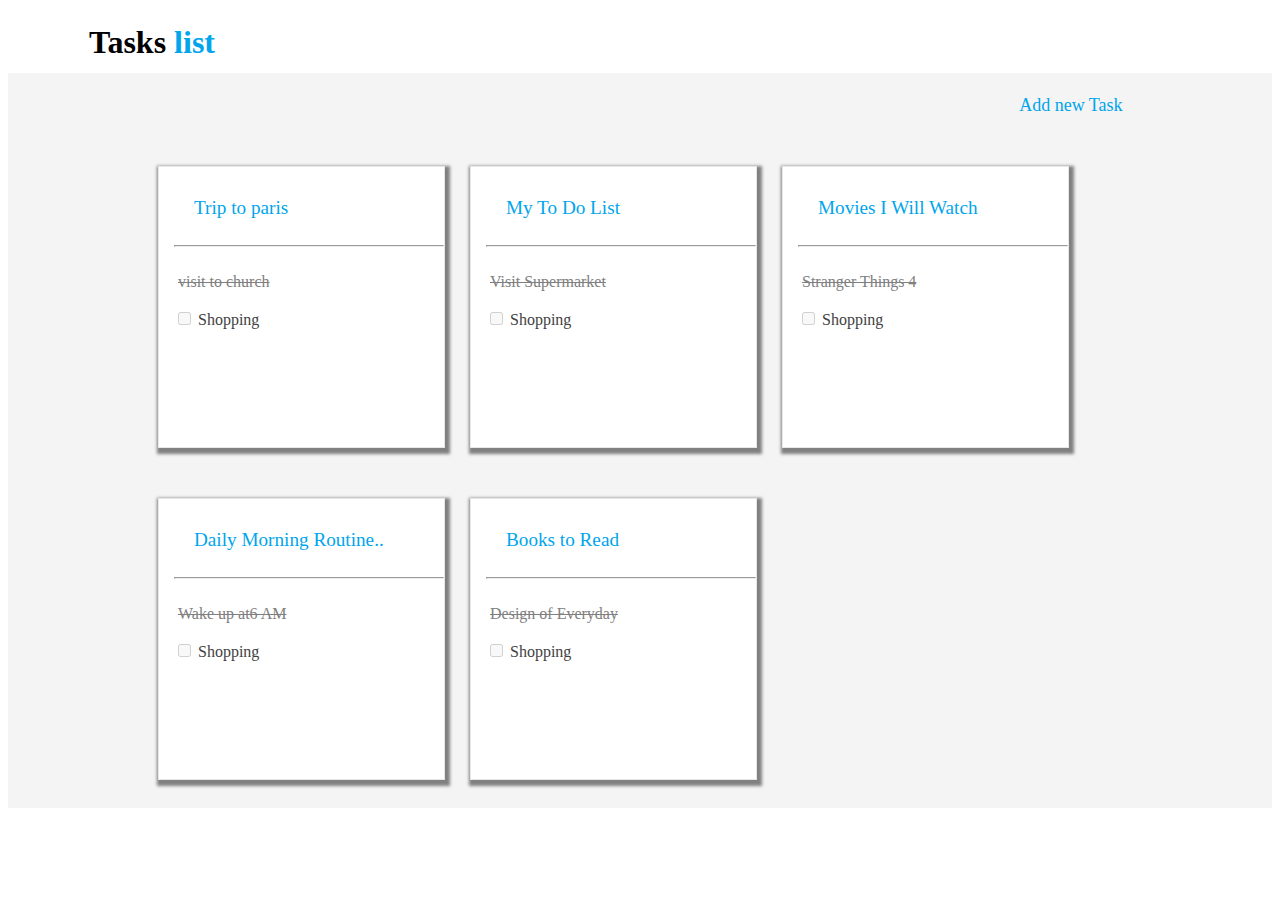
<file: index.html>
<!DOCTYPE html>
<html lang="en">
<head>
    <meta charset="UTF-8">
    <meta http-equiv="X-UA-Compatible" content="IE=edge">
    <meta name="viewport" content="width=device-width, initial-scale=1.0">
    <title>To do page</title>
    <link rel="stylesheet" href="style.css">
    <link rel="stylesheet" href="https://cdnjs.cloudflare.com/ajax/libs/font-awesome/6.2.0/css/all.min.css" integrity="sha512-xh6O/CkQoPOWDdYTDqeRdPCVd1SpvCA9XXcUnZS2FmJNp1coAFzvtCN9BmamE+4aHK8yyUHUSCcJHgXloTyT2A==" crossorigin="anonymous" referrerpolicy="no-referrer" />
    
</head>
<body>
    <div class="parent1">
        <div class="task"> Tasks <span class="list">list</span></div>
        <div class="new">
    
            <a href="page2.html" target="_self" class="navbar">
                <i class="fa-solid fa-circle-plus logo"></i>
                <span style="color: #00A5EC;">Add new Task</span>
        </div>
        </a>
        <div class="parent2">
            <div class="paris">
                <a href="page2.html" target="_top" class="navbar">
                    <span class="head">Trip to paris</span><br><br>
                </a>
                <hr class="line">
                </a>
                <br>
                <i class="fa-solid fa-square-check logo2"></i>
                <span class="visit">visit to church</span><br><br>
                <input class="check" type="checkbox" value="shopping" disabled>
                <label for="Shopping" class="activity">Shopping</label>
            </div>
            <div class="paris">
    
                <span class="head">My To Do List</span><br><br>
    
                <hr class="line">
                <br>
                <i class="fa-solid fa-square-check logo2"></i>
                <span class="visit">Visit Supermarket</span><br><br>
    
                <input class="check" type="checkbox" value="shopping" disabled>
                <label for="Shopping" class="activity">Shopping</label>
    
            </div>
            <div class="paris">
    
                <span class="head">Movies I Will Watch</span><br><br>
    
                <hr class="line">
                <br>
                <i class="fa-solid fa-square-check logo2"></i>
                <span class="visit">Stranger Things 4</span><br><br>
    
                <input class="check" type="checkbox" value="shopping" disabled>
                <label for="Shopping" class="activity">Shopping</label>
    
            </div>
    
    
        </div>
        <div class="parent2">
            <div class="paris">
                <!-- <a href="page2.html" target="_top" class="navbar"> -->
                <span class="head">Daily Morning Routine..</span><br><br>
                <!-- </a> -->
                <hr class="line">
                <br>
                <i class="fa-solid fa-square-check logo2"></i>
                <span class="visit">Wake up at6 AM</span><br><br>
                <!-- <a href="page2.html" target="_top" class="navbar"> -->
                <input class="check" type="checkbox" value="shopping" disabled>
                <label for="Shopping" class="activity">Shopping</label>
                <!-- </a> -->
            </div>
            <div class="paris">
                <!-- <a href="page2.html" target="_top" class="navbar"> -->
                <span class="head">Books to Read</span><br><br>
                <!-- </a> -->
                <hr class="line">
                <br>
                <i class="fa-solid fa-square-check logo2"></i>
                <span class="visit">Design of Everyday</span><br><br>
                <!-- <a href="page2.html" target="_top" class="navbar"> -->
                <input class="check" type="checkbox" value="shopping" disabled>
                <label for="Shopping" class="activity">Shopping</label>
                <!-- </a -->
            </div>
           
        </div>
    </div>
    
    
       
    
   
</body>
</html>
</file>
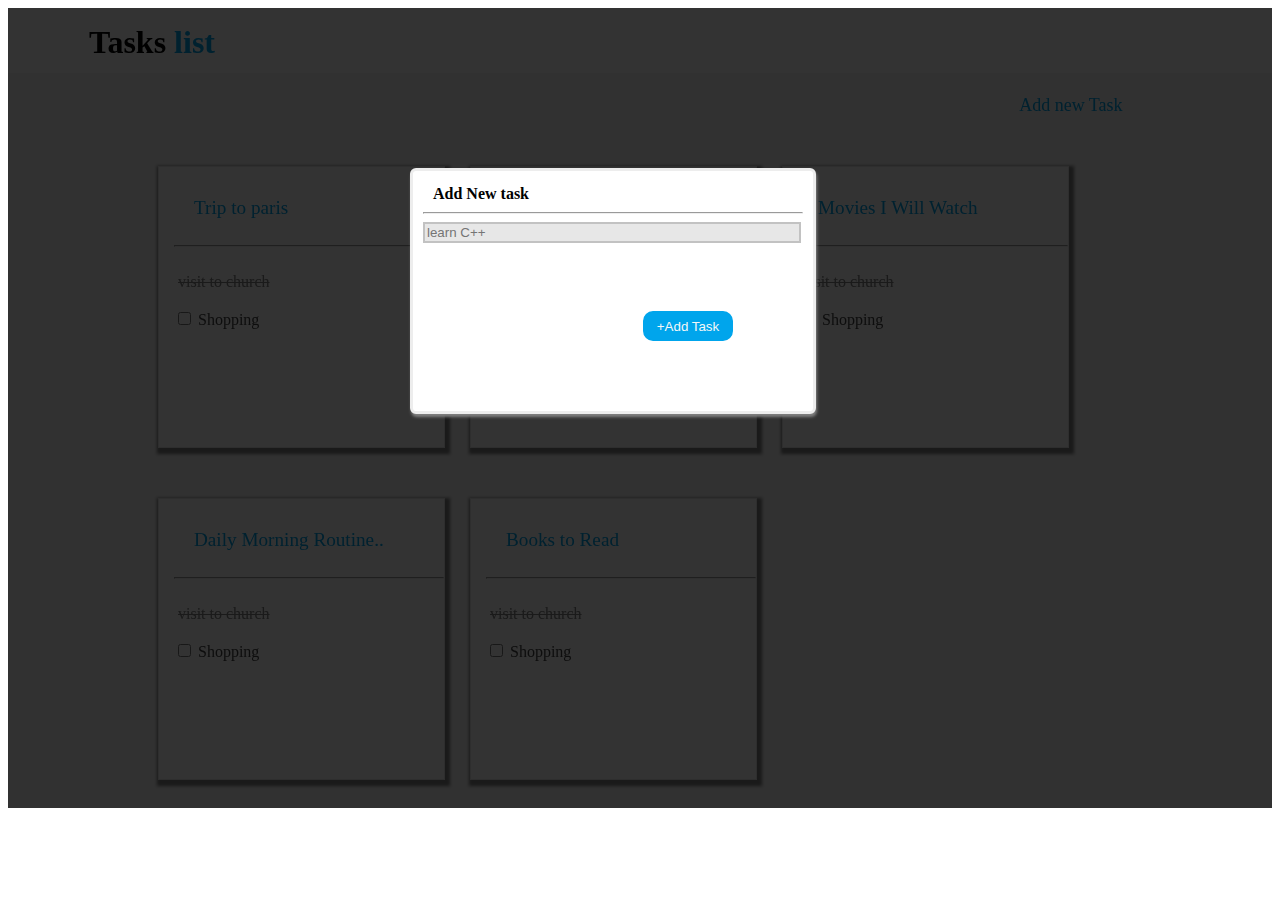
<file: page2.html>
<!DOCTYPE html>
<html lang="en">
<head>
    <meta charset="UTF-8">
    <meta http-equiv="X-UA-Compatible" content="IE=edge">
    <meta name="viewport" content="width=device-width, initial-scale=1.0">
    <title>page2</title>
    <link rel="stylesheet" href="style.css">
    <link rel="stylesheet" href="https://cdnjs.cloudflare.com/ajax/libs/font-awesome/6.2.0/css/all.min.css" integrity="sha512-xh6O/CkQoPOWDdYTDqeRdPCVd1SpvCA9XXcUnZS2FmJNp1coAFzvtCN9BmamE+4aHK8yyUHUSCcJHgXloTyT2A==" crossorigin="anonymous" referrerpolicy="no-referrer" />

    <style>
        #blurr{filter: brightness(20%); }
    </style>
</head>
<body>
    <div id="blurr"> 
    <a href="page3.html" target="_top" class="navbar">
          

        
    <div class="parent1">
        <div class="task"> Tasks <span class="list">list</span></div>
        <div class="new">
            
            
    <i class="fa-solid fa-circle-plus logo"></i>
            
            Add new Task</div>
        
        <div class="parent2">
            <div class="paris">
               
            <span class="head">Trip to paris</span><br><br>
        
            <hr class="line">
        
            <br>
            <i class="fa-solid fa-square-check logo2"></i>
            <span class="visit">visit to church</span><br><br>
           
            <input class="check" type="checkbox" value="shopping">
            <label for="Shopping" class="activity">Shopping</label>
            
        </div>
        <div class="paris">
           
            <span class="head">My To Do List</span><br><br>
            
            <hr class="line">
            <br>
            <i class="fa-solid fa-square-check logo2"></i>
            <span class="visit">visit to church</span><br><br>
            
            <input class="check" type="checkbox" value="shopping">
            <label for="Shopping" class="activity">Shopping</label>
        
        </div>
        <div class="paris">
            
            <span class="head">Movies I Will Watch</span><br><br>
            
            <hr class="line">
            <br>
            <i class="fa-solid fa-square-check logo2"></i>
            <span class="visit">visit to church</span><br><br>
            
            <input class="check" type="checkbox" value="shopping">
            <label for="Shopping" class="activity">Shopping</label>
        
        </div>
        
        
    </div>
    <div class="parent2">
        <div class="paris">
        
            <span class="head">Daily Morning Routine..</span><br><br>
       
            <hr class="line">
            <br>
            <i class="fa-solid fa-square-check logo2"></i>
            <span class="visit">visit to church</span><br><br>
            
            <input class="check" type="checkbox" value="shopping">
            <label for="Shopping" class="activity">Shopping</label>
        
        </div>
        <div class="paris">
            
            <span class="head">Books to Read</span><br><br>
        
            <hr class="line">
            <br>
            <i class="fa-solid fa-square-check logo2"></i>
            <span class="visit">visit to church</span><br><br>
           
            <input class="check" type="checkbox" value="shopping">
            <label for="Shopping" class="activity">Shopping</label>
       
        </div>
       

    </div>
</div>
    <div>
        </div>
        </div>
    </a>
    
 
                                      <!-- page 2  -->
        
          <div class="filter">
    
            <a href="page3.html" target="_self" class="navbar">

            <div class="page">
                <div class="new2">
                    <span class="s1">
                        Add New task
                        
                        <a href="index.html"> <span><i class="fa-solid fa-xmark cross"> </a></i></span>
                    </span>
                    <br>
                    <a href="page3.html" target="_self" class="navbar">
                    <hr class="line">
                    <input type="text" placeholder="learn C++" id="Add Form" class="t" disabled>
                
                    <br><br>
                    <input type="submit" value="+Add Task" class="b" />
    
                </a>
    
                </div>
            </div>
        
    
</body>
</html>
</file>
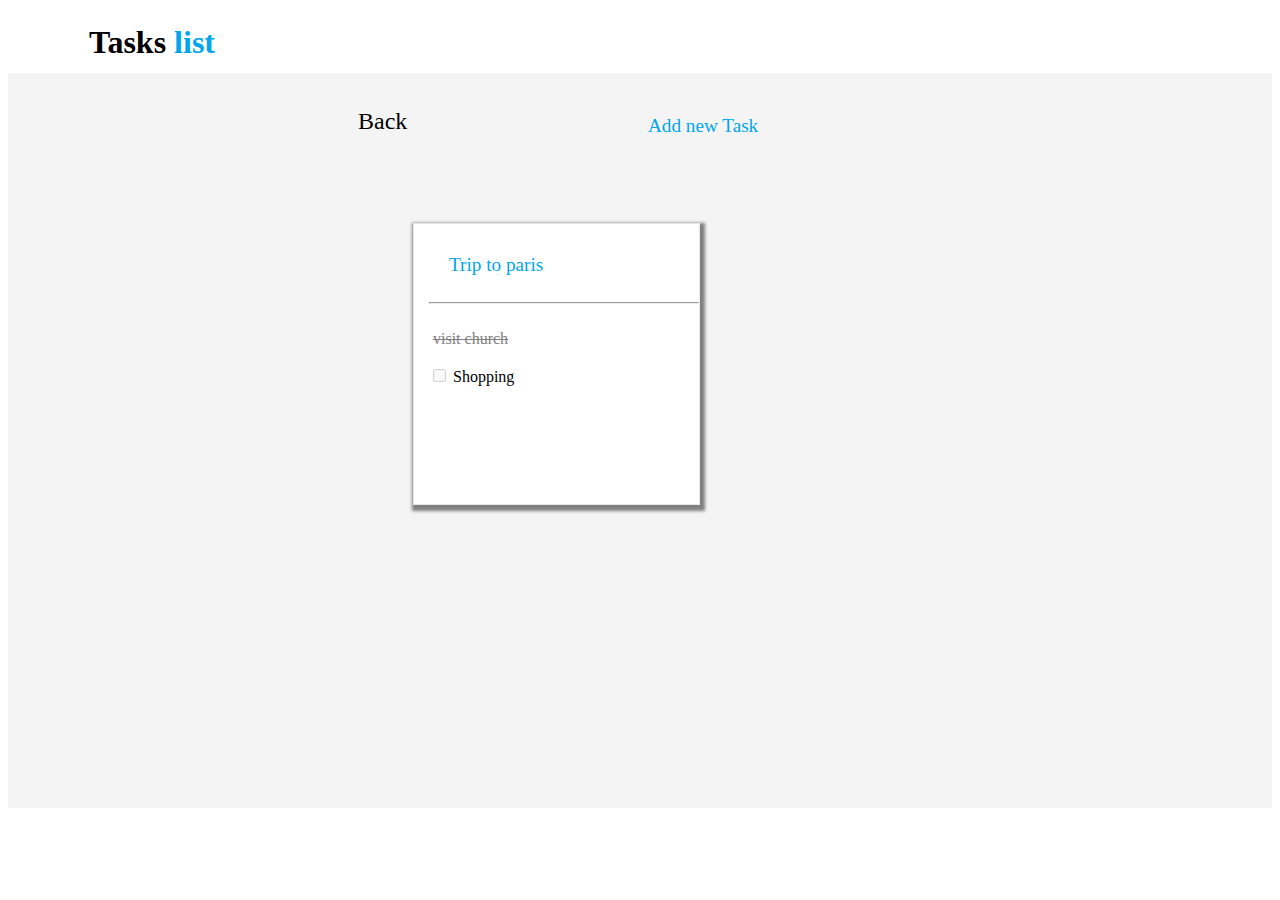
<file: page3.html>
<!DOCTYPE html>
<html lang="en">
<head>
    <meta charset="UTF-8">
    <meta http-equiv="X-UA-Compatible" content="IE=edge">
    <meta name="viewport" content="width=device-width, initial-scale=1.0">
    <title>Page3</title>
    <link rel="stylesheet" href="style.css">
    <link rel="stylesheet" href="https://cdnjs.cloudflare.com/ajax/libs/font-awesome/6.2.0/css/all.min.css" integrity="sha512-xh6O/CkQoPOWDdYTDqeRdPCVd1SpvCA9XXcUnZS2FmJNp1coAFzvtCN9BmamE+4aHK8yyUHUSCcJHgXloTyT2A==" crossorigin="anonymous" referrerpolicy="no-referrer" />
</head>
<body>

    <div class="parent1">
        <div class="task"> Tasks <span class="list">list</span></div> 

        <a href="page4.html" target="_top" class="navbar">

        <div class="new3">
            <!-- plus logo -->
                  <i class="fa-solid fa-circle-plus logo3">  </i> 
             Add new Task 
              
            </div>
            </a>
            <!-- back arrow -->
            <a href="page2.html "><i class="fa-solid fa-circle-arrow-left back-arrow"></i></a>
            <span class="back3"> Back </span>
            <div class="parent3">
                <div class="paris">
                    <a href="page4.html" target="_top" class="navbar">
                <span class="head">Trip to paris</span><br><br>
            
                <hr class="line">
            
                <br>
                <i class="fa-solid fa-square-check logo2"></i>
                <span class="visit">visit church</span><br><br>
                
                <input class="check" type="checkbox" value="shopping" disabled>
                <label for="Shopping" class="activity">Shopping</label>
                </a>
            </div>
            </div>
        </div>
        </div>

  
</body>
</html>
</file>
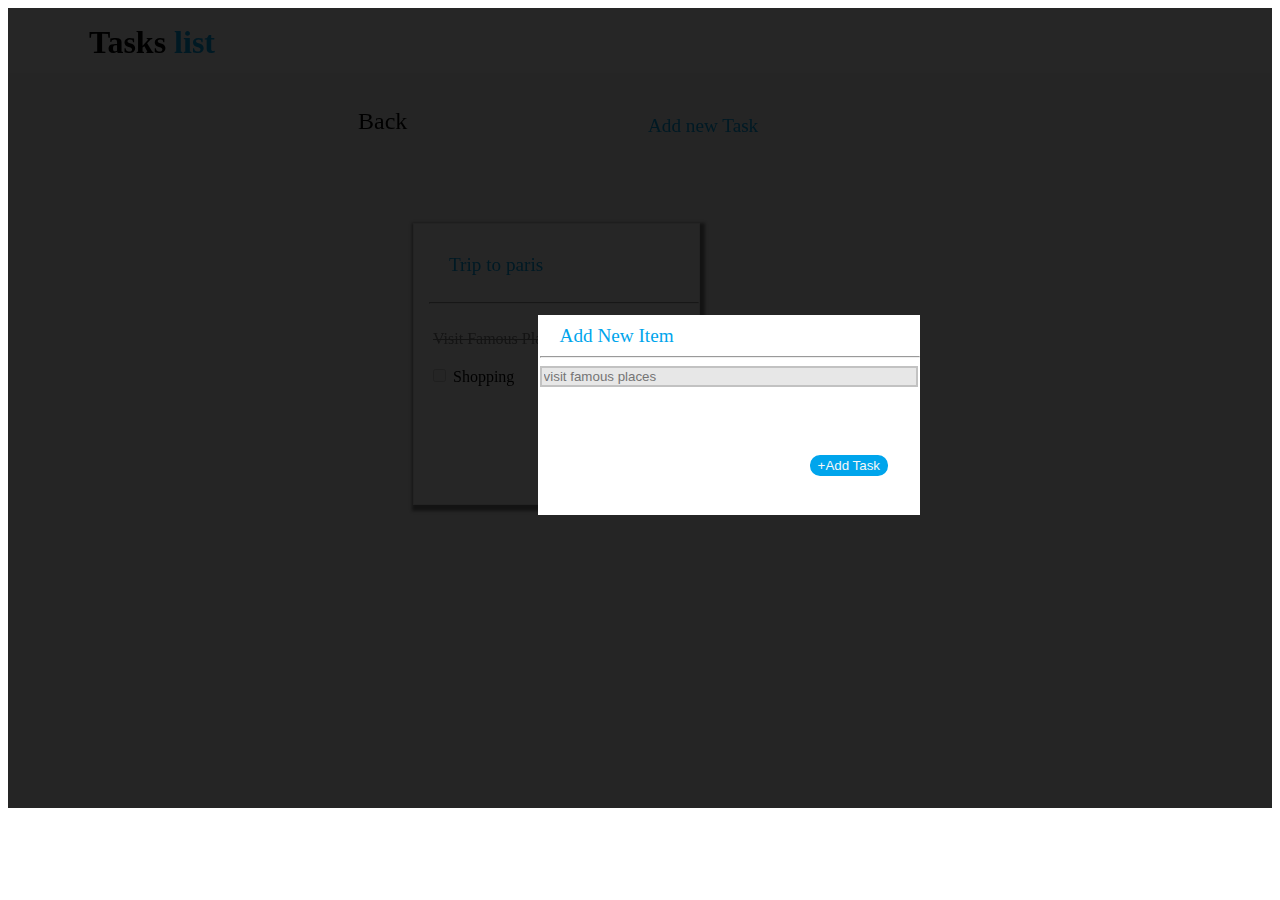
<file: page4.html>
<!DOCTYPE html>
<html lang="en">
<head>
    <meta charset="UTF-8">
    <meta http-equiv="X-UA-Compatible" content="IE=edge">
    <meta name="viewport" content="width=device-width, initial-scale=1.0">
    <title>Page4</title>
    <link rel="stylesheet" href="style.css">
    <link rel="stylesheet" href="https://cdnjs.cloudflare.com/ajax/libs/font-awesome/6.2.0/css/all.min.css" integrity="sha512-xh6O/CkQoPOWDdYTDqeRdPCVd1SpvCA9XXcUnZS2FmJNp1coAFzvtCN9BmamE+4aHK8yyUHUSCcJHgXloTyT2A==" crossorigin="anonymous" referrerpolicy="no-referrer" />

    <style>
        #blur{filter:brightness(15%); }
    </style>

</head>
<body>
    
        <div id="blur">
            
                                <!-- page 3 -->
            <div class="parent1">
                <div class="task"> Tasks <span class="list">list</span></div> 
        
                <!-- <a href="page4.html" target="_top" class="navbar"> -->
        
                <div class="new3">
                    <!-- plus logo -->
                          <i class="fa-solid fa-circle-plus logo3">  </i> 
                     Add new Task 
                      
                    </div>
                    </a>
                    <!-- back arrow -->
                    <!-- <a href="page2.html "><i class="fa-solid fa-circle-arrow-left back-arrow"></i></a> -->
                    <span class="back3"> Back </span>
                    <div class="parent3">
                        <div class="paris">
                            <a href="page4.html" target="_top" class="navbar">
                        <span class="head">Trip to paris</span><br><br>
                
                        <hr class="line">
                    
                        <br>
                        <i class="fa-solid fa-square-check logo2"></i>
                        <span class="visit">Visit Famous Places</span><br><br>
                        
                        <input class="check" type="checkbox" value="shopping" disabled>
                        <label for="Shopping" class="activity">Shopping</label>
                        </a>
                    </div>
                    </div>
                    </div>
        </div>
        </div>

                                 <!-- page 4 -->
        
        <div class="paris2">
            
        <div class="head">Add New Item</div>
    
        <hr class="line">
    
        <input type="text" placeholder="visit famous places" id="Add Form" class="t" disabled>
       <br><br>
        
        
        <input type="submit" value="+Add Task" class="b2" />
    
        </div>

        
</body>
</html>
</file>
<file: style.css>
.parent1{
    position: relative;
    width: 100%;
    height: 800px;
    background-color: #F4F4F4;
    /* margin: 40px; */
    cursor: pointer;
    
}
.task{
    border: 1px solid white;
    background-color: white;
    height: 48px;
    
    font-size: xx-large;
    font-weight: bolder;
   
    padding-top: 15px;
    padding-left: 80px;
}
.list{
    color: #00A5EC;
}
.logo{
   color: #00A5EC;
   position: absolute;
   top: 80px;
   font-size: xx-large;
   right: 270px;
   

}
.new{
    font-size: large;
    color: #00A5EC;
    right: 10px;
    padding-left: 80%;
    padding-top: 22px;
    /* position: absolute; */
    
}
.parent2{
    
    position: relative;
    display: flex;
    flex-direction: row;
    flex-wrap: wrap;
    margin-left: 145px;
    /* justify-content: center; */
    column-gap: 20px;
    
    
    
}
.paris{
    border: 1px solid #67676729;
    background-color: white;
    width: 270px;
    height: 250px;
    /* position: absolute; */
    padding-top: 30px;
    margin-top: 50px;
    cursor: pointer;
    color: #424242;
    padding-left: 15px;
    margin-left: 5px;
    box-shadow: 2px 3px 3px 3px grey;

}
.paris:hover
{
    box-shadow: 2px 3px 3px 3px grey;
    
    margin-top: 45px;
    border:  #424242 ;
}

.line
{
    color: rgb(250, 248, 248);
    
}
.logo2
{
    color: #d6d0d0;
    padding-left: 4px;
}
.head{
    font-size: larger;
    color: #00A5EC;
    border-bottom: 1px solid white;
    padding-left: 20px;
}
.visit{
    text-decoration: line-through;
    color: grey;
    
}

/* .HOME{
    position: absolute;
    bottom: 0;
    left: 50%;
   margin-left: 50%;
   color: black;
} */
.Shopping
{
    color: #929191;
}
.navbar
{
    text-decoration: none;
    color: black;
}


             /* page2 */



.page
{
    /* background-color: #67676729; */
    height: 50%;
    display: flex;
    justify-content: center;
    /* position: absolute; */
}
.new2
{
    background-color: white;
    position: absolute;
    border: 3px solid #EDEDED;
    height: 220px;
    width: 380px;
    margin-top: -50%;
    box-shadow: 1px 3px 3px grey;
    border-radius: 6px;
    left: 410px;
    padding: 10px;
}
.new2:hover
{
    border: grey;
    
    
    
}

.cross
{
    margin-left: 250px;
    margin-top: 7px;
    color: black;
    font-size: 20px;
}

.t
{
    /* position: absolute; */
    width: 370px;
    color: #f4f7f8;
    border: 2px solid #C2C2C2;
    /* margin-left: 5px; */
    background-color: #67676729;
}
.b
{
    position: absolute;
    border: 2px solid #00A5EC;
    color: #f4f7f8;
    background-color: #00A5EC;
    margin-top: 50px;
    margin-left: 220px;
    border-radius: 10px;
    width: 90px;
    height: 30px;
}


        /* page3 */

.new3
{
    position: absolute;
    color: #00A5EC;
    margin-left: 640px;
    margin-top: 30px;
    font-size: larger;
}

.new3 :hover
{
    border: 1px;
}

.s1
{
    font-weight: bold;
   margin-left: 10px;
}
.back-arrow
{
    /* position: fixed; */
    position: absolute;
    font-size: xx-large;
    margin-left: 300px;
    margin-top: 30px;
    color: black;
    
}
.tk{
    position: absolute;
    color: #00A5EC;
    
}
.logo3
{
    /* position: absolute; */
    /* top: 30px; */
    /* left: 10px; */
    font-size: xx-large;
    color: #00A5EC;
    
}
.back3
{
    position: absolute;
    text-decoration: none;
    margin-left: 350px;
    margin-top: 35px;
    font-size: x-large;

}

.parent3
{
    margin-left: 400px;
    margin-top: 150px;
    
    
}

                /* page 4 */
.paris2
{
    transition: 20px;
    position: absolute;
    /* border: 1px solid #67676729; */
    background-color: white;
    width: 380px;
    height: 190px;
    padding-top: 10px;
    cursor: pointer;
    color: #424242;
    padding-left: 2px;
    left: 42%;
    top: 35%;
    /* box-shadow: 2px 3px 3px 3px grey; */
}



.b2
{
    position: absolute;
    border: 2px solid #00A5EC;
    color: #f4f7f8;
    background-color: #00A5EC;
    margin-top: 50px;
    margin-left: 270px;
    border-radius: 10px;
}
</file>
